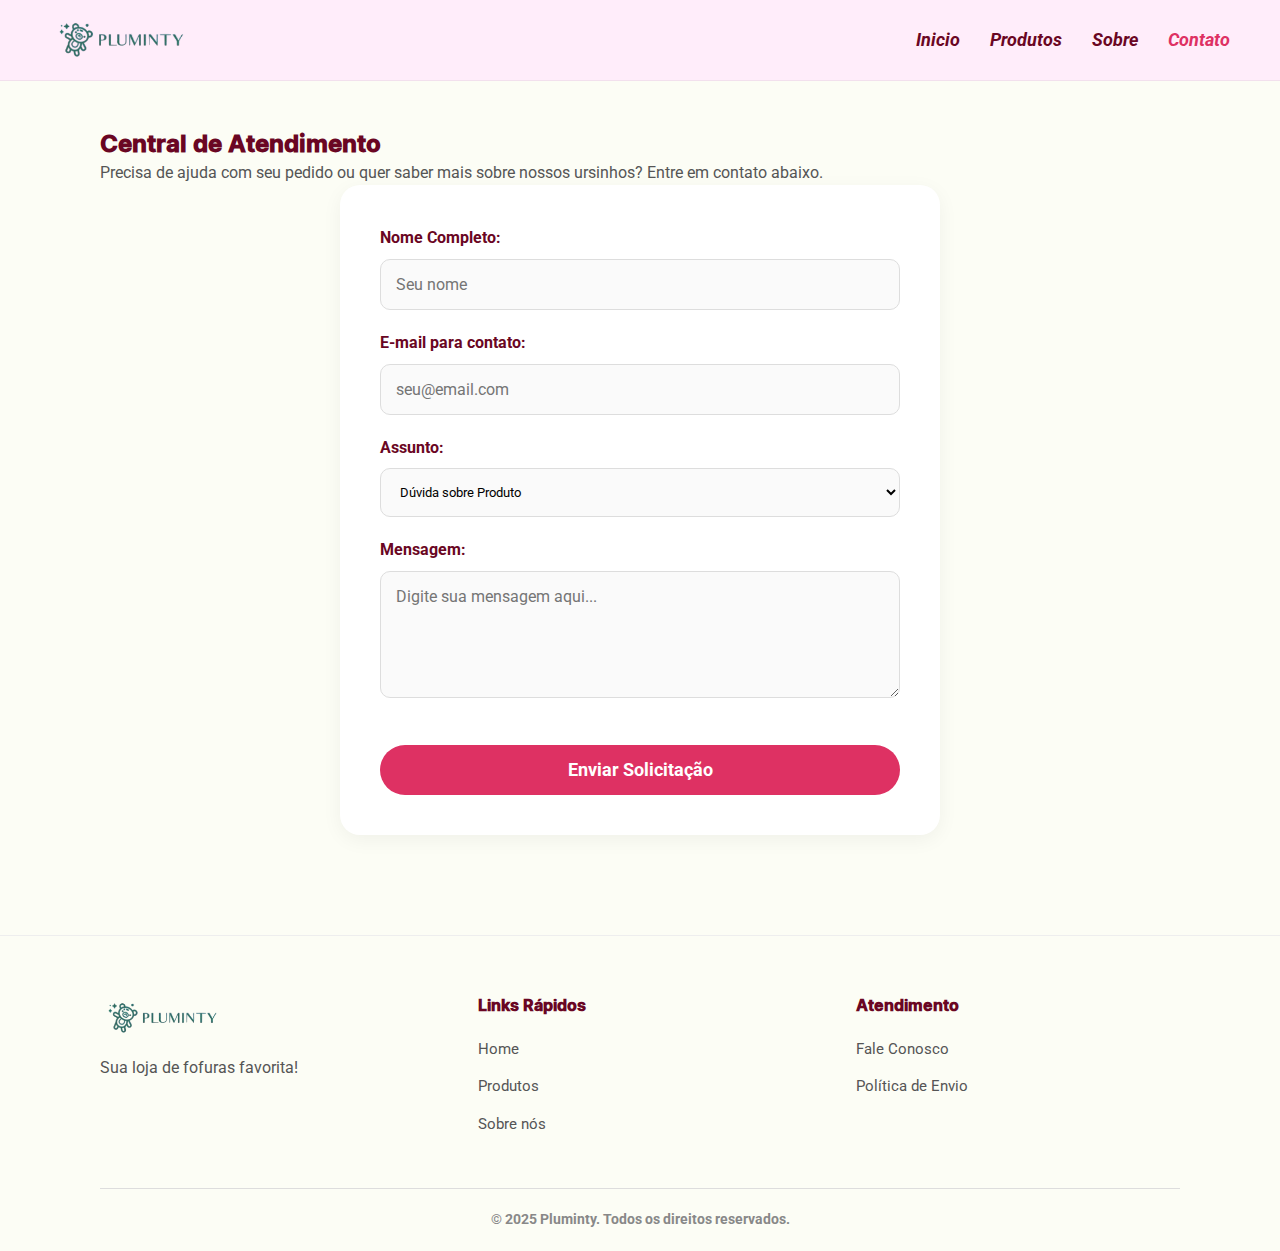
<file: Projeto_ursos/index.html/contato.html>
<!DOCTYPE html>
<html lang="pt-br">
<head>
    <meta charset="UTF-8">
    <meta name="viewport" content="width=device-width, initial-scale=1.0">
    <title>Atendimento - Pluminty</title>
    <link rel="stylesheet" href="style.css">
</head>
<body>

    <header>
        <div class="logo">
            <a href="index.html"><img src="logo.png.png" alt="Logo Pluminty"></a>
        </div>
        <nav>
            <ul>
                <li><a href="index.html">Inicio</a></li>
                <li><a href="produtos.html">Produtos</a></li>
                <li><a href="sobre.html">Sobre</a></li>
                <li><a href="contato.html" style="color: var(--rosa-forte);">Contato</a></li>
            </ul>
        </nav>
    </header>

    <main>
        <section class="pagina-texto">
            <h2>Central de Atendimento</h2>
            <p>Precisa de ajuda com seu pedido ou quer saber mais sobre nossos ursinhos? Entre em contato abaixo.</p>

            <form class="form-contato" action="mailto:seuemail@exemplo.com" method="post" enctype="text/plain">
                <div class="grupo-input">
                    <label for="nome">Nome Completo:</label>
                    <input type="text" id="nome" placeholder="Seu nome" required>
                </div>

                <div class="grupo-input">
                    <label for="email">E-mail para contato:</label>
                    <input type="email" id="email" placeholder="seu@email.com" required>
                </div>

                <div class="grupo-input">
                    <label for="assunto">Assunto:</label>
                    <select id="assunto" style="width: 100%; padding: 15px; border: 1px solid #ddd; border-radius: 10px; background: #fafafa;">
                        <option>Dúvida sobre Produto</option>
                        <option>Trocas e Devoluções</option>
                        <option>Status do Pedido</option>
                        <option>Outros</option>
                    </select>
                </div>

                <div class="grupo-input">
                    <label for="mensagem">Mensagem:</label>
                    <textarea id="mensagem" rows="5" placeholder="Digite sua mensagem aqui..." required></textarea>
                </div>

                <button type="submit" class="btn-enviar">Enviar Solicitação</button>
            </form>
        </section>
    </main>

    <footer>
        <div class="conteudo-footer">
            <div class="coluna-footer">
                <img src="logo.png.png" alt="Pluminty Logo" class="logo-footer">
                <p>Sua loja de fofuras favorita!</p>
            </div>
            <div class="coluna-footer">
                <h4>Links Rápidos</h4>
                <ul>
                    <li><a href="index.html">Home</a></li>
                    <li><a href="produtos.html">Produtos</a></li>
                    <li><a href="sobre.html">Sobre nós</a></li>
                </ul>
            </div>
            <div class="coluna-footer">
                <h4>Atendimento</h4>
                <ul>
                    <li><a href="contato.html">Fale Conosco</a></li>
                    <li><a href="contato.html">Política de Envio</a></li>
                </ul>
            </div>
        </div>
        <div class="copyright">
            <p>&copy; 2025 Pluminty. Todos os direitos reservados.</p>
        </div>
    </footer>
</body>
</html>
</file>
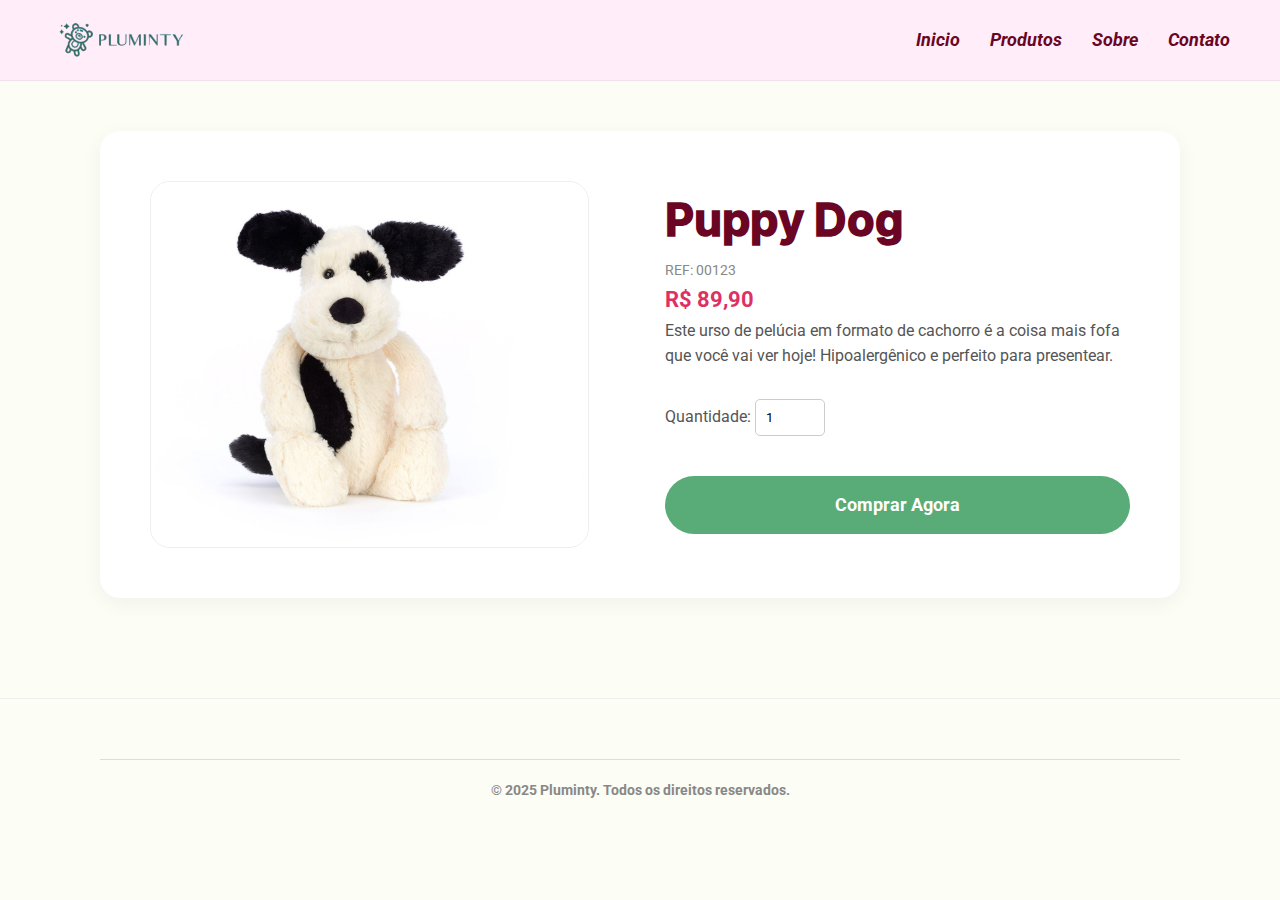
<file: Projeto_ursos/index.html/detalhe.html>
<!DOCTYPE html>
<html lang="pt-br">
<head>
    <meta charset="UTF-8">
    <meta name="viewport" content="width=device-width, initial-scale=1.0">
    <title>Detalhes do Produto - Pluminty</title>
    <link rel="stylesheet" href="style.css">
</head>
<body>

    <header>
        <div class="logo">
            <a href="index.html"><img src="logo.png.png" alt="Logo Pluminty"></a>
        </div>
        <nav>
            <ul>
                <li><a href="index.html">Inicio</a></li>
                <li><a href="produtos.html">Produtos</a></li>
                <li><a href="sobre.html">Sobre</a></li>
                <li><a href="contato.html">Contato</a></li>
            </ul>
        </nav>
    </header>

    <main>
        <section class="detalhe-produto">
            <div class="img-detalhe">
                <img src="urso-dog.png.png" alt="Puppy Dog Grande">
            </div>

            <div class="info-detalhe">
                <h2>Puppy Dog</h2>
                <p style="color: #888; font-size: 0.9rem;">REF: 00123</p>
                <p class="preco">R$ 89,90</p>
                
                <p>Este urso de pelúcia em formato de cachorro é a coisa mais fofa que você vai ver hoje! Hipoalergênico e perfeito para presentear.</p>
                
                <div style="margin: 20px 0;">
                    <label for="qtd">Quantidade:</label>
                    <input type="number" id="qtd" value="1" min="1">
                </div>

                <a href="contato.html" class="btn-comprar">Comprar Agora</a>
            </div>
        </section>
    </main>

    <footer>
        <div class="copyright">
            <p>&copy; 2025 Pluminty. Todos os direitos reservados.</p>
        </div>
    </footer>
</body>
</html>
</file>
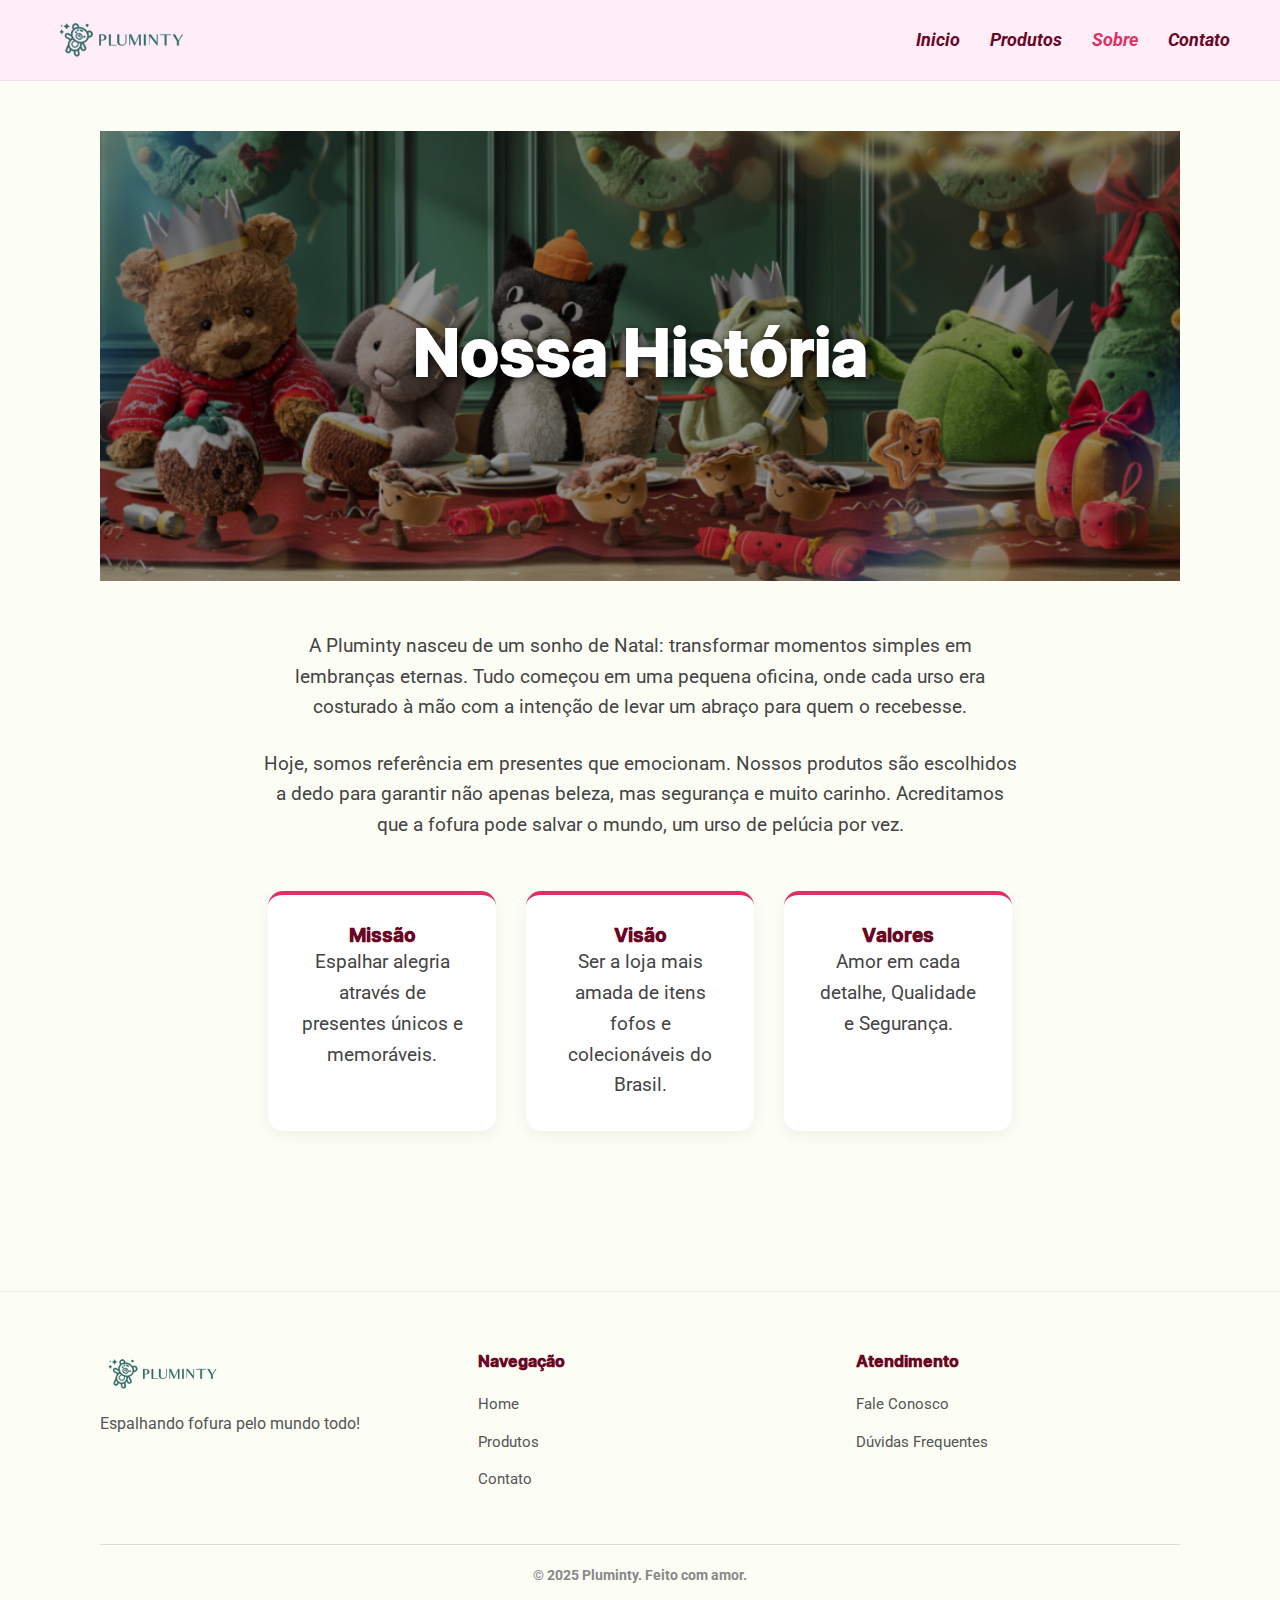
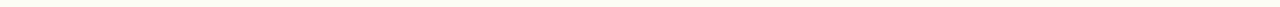
<file: Projeto_ursos/index.html/sobrenos.html>
<!DOCTYPE html>
<html lang="pt-br">
<head>
    <meta charset="UTF-8">
    <meta name="viewport" content="width=device-width, initial-scale=1.0">
    <title>Sobre Nós - Pluminty</title>
    <link rel="stylesheet" href="style.css">
</head>
<body>

    <header>
        <div class="logo">
            <a href="index.html"><img src="logo.png.png" alt="Logo Pluminty"></a>
        </div>
        <nav>
            <ul>
                <li><a href="index.html">Inicio</a></li>
                <li><a href="produtos.html">Produtos</a></li>
                <li><a href="sobre.html" style="color: var(--rosa-forte);">Sobre</a></li>
                <li><a href="contato.html">Contato</a></li>
            </ul>
        </nav>
    </header>

    <main>
        <section class="banner-sobre-nos">
            <img src="banner-natal.png.png" alt="Mesa de Natal com Ursos" class="img-fundo">
            
            <h1>Nossa História</h1>
        </section>

        <section class="conteudo-texto">
            <p>
                A Pluminty nasceu de um sonho de Natal: transformar momentos simples em lembranças eternas. 
                Tudo começou em uma pequena oficina, onde cada urso era costurado à mão com a intenção de levar um abraço 
                para quem o recebesse.
            </p>
            <br>
            <p>
                Hoje, somos referência em presentes que emocionam. Nossos produtos são escolhidos a dedo para garantir 
                não apenas beleza, mas segurança e muito carinho. Acreditamos que a fofura pode salvar o mundo, 
                um urso de pelúcia por vez.
            </p>

            <div class="valores-grid">
                <div class="valor-item">
                    <h3>Missão</h3>
                    <p>Espalhar alegria através de presentes únicos e memoráveis.</p>
                </div>
                <div class="valor-item">
                    <h3>Visão</h3>
                    <p>Ser a loja mais amada de itens fofos e colecionáveis do Brasil.</p>
                </div>
                <div class="valor-item">
                    <h3>Valores</h3>
                    <p>Amor em cada detalhe, Qualidade e Segurança.</p>
                </div>
            </div>
        </section>
    </main>

    <footer>
        <div class="conteudo-footer">
            <div class="coluna-footer">
                <img src="logo.png.png" alt="Pluminty Logo" class="logo-footer">
                <p>Espalhando fofura pelo mundo todo!</p>
            </div>
            
            <div class="coluna-footer">
                <h4>Navegação</h4>
                <ul>
                    <li><a href="index.html">Home</a></li>
                    <li><a href="produtos.html">Produtos</a></li>
                    <li><a href="contato.html">Contato</a></li>
                </ul>
            </div>

            <div class="coluna-footer">
                <h4>Atendimento</h4>
                <ul>
                    <li><a href="contato.html">Fale Conosco</a></li>
                    <li><a href="contato.html">Dúvidas Frequentes</a></li>
                </ul>
            </div>
        </div>
        
        <div class="copyright">
            <p>&copy; 2025 Pluminty. Feito com amor.</p>
        </div>
    </footer>

</body>
</html>
</file>
<file: Projeto_ursos/index.html/style.css>
@import url('https://fonts.googleapis.com/css2?family=Konkhmer+Sleokchher&family=Roboto:wght@300;400;700&display=swap');

:root {
  
    --rosa-forte: #DE3163;      /* Preços e destaques */
    --rosa-claro: #E195AB;      /* Botões de carrinho */
    --vinho-escuro: #6A0623;    /* Títulos */
    --verde-lima: #CCDF92;      /* Botões principais */
    --verde-medio: #59AC77;     /* Tags e Botão Comprar */
    --verde-palido: #95D6AC;
    
    /* Cores de Fundo e Texto */
    --fundo-header: #FFEDFA;    /* Rosa bem claro do topo */
    --fundo-geral: #fcfdf5;     /* Creme/Verde muito suave */
    --branco: #FFFFFF;
    --texto-escuro: #000000;
    --texto-cinza: #555555;
}


* {
    margin: 0;
    padding: 0;
    box-sizing: border-box;
    font-family: 'Roboto', sans-serif; /* Fonte padrão de leitura */
}

body {
    background-color: var(--fundo-geral);
    color: var(--texto-cinza);
    line-height: 1.6;
}

img {
    max-width: 100%;
    display: block;
}

ul {
    list-style: none;
}

a {
    text-decoration: none;
    color: inherit;
    transition: 0.3s;
}

/* Títulos com a fonte especial do Figma */
h1, h2, h3, h4 {
    font-family: 'Konkhmer Sleokchher', cursive;
    color: var(--vinho-escuro);
    line-height: 1.2;
}


header {
    background-color: var(--fundo-header);
    padding: 15px 50px;
    display: flex;
    justify-content: space-between;
    align-items: center;
    border-bottom: 1px solid rgba(0,0,0,0.05);
}

header .logo img {
    height: 50px; 
}

header nav ul {
    display: flex;
    gap: 30px;
}

header nav a {
    color: var(--vinho-escuro);
    font-weight: bold;
    font-size: 1.1rem;
    font-style: italic;
}

header nav a:hover {
    color: var(--rosa-forte);
}


.hero {
    display: flex;
    align-items: center;
    justify-content: space-between;
    padding: 60px 100px;
}

.conteudo-hero {
    max-width: 50%;
}

.conteudo-hero h1 {
    font-size: 3.5rem;
    margin-bottom: 20px;
    color: var(--verde-medio); /* Título verde */
}

.conteudo-hero p {
    font-size: 1.2rem;
    margin-bottom: 30px;
    color: var(--texto-cinza);
}

.imagem-hero {
    position: relative;
    max-width: 45%;
}

.imagem-hero img {
    border-radius: 20px;
    box-shadow: 0 10px 20px rgba(0,0,0,0.1);
}

.imagem-hero span {
    position: absolute;
    bottom: 20px;
    left: 20px;
    color: white;
    font-weight: bold;
    font-size: 1.5rem;
    text-shadow: 1px 1px 3px rgba(0,0,0,0.6);
}

/* Benefícios (Faixa Verde) */
.beneficios {
    background-color: #EBF7E3;
    display: flex;
    justify-content: center;
    gap: 80px;
    padding: 50px;
    text-align: center;
    margin-top: 20px;
}

.item-beneficio img {
    margin: 0 auto 15px auto;
    height: 50px;
}

.item-beneficio h3 {
    font-size: 1.3rem;
    margin-bottom: 5px;
}


.categorias {
    text-align: center;
    padding: 60px 100px;
}

.categorias h2 {
    font-size: 2.5rem;
    margin-bottom: 40px;
}

.container-categorias {
    display: flex;
    justify-content: center;
    gap: 40px;
}

.card-categoria {
    background: white;
    border: 1px solid var(--rosa-claro);
    border-radius: 20px;
    padding: 40px;
    width: 45%;
    text-align: center;
    transition: transform 0.3s;
}

.card-categoria:hover {
    transform: translateY(-5px); /* Efeito de flutuar */
}

.card-categoria img {
    height: 180px;
    margin: 0 auto 20px;
    object-fit: contain;
}

.card-categoria button {
    margin-top: 20px;
    background-color: #f0f0f0;
    border: none;
    padding: 10px 25px;
    border-radius: 20px;
    cursor: pointer;
    font-weight: bold;
}


.destaques, main {
    padding: 50px 100px;
}

.titulo-secao {
    text-align: center;
    margin-bottom: 60px;
}

.titulo-secao h2 {
    font-size: 2.5rem;
}

/* Grid de 3 colunas */
.grade-produtos {
    display: grid;
    grid-template-columns: repeat(3, 1fr);
    gap: 40px;
}

.produto {
    background: white;
    border: 1px solid #eee;
    border-radius: 20px;
    padding: 25px;
    position: relative;
    transition: box-shadow 0.3s;
}

.produto:hover {
    box-shadow: 0 10px 30px rgba(0,0,0,0.08);
}

.produto img {
    width: 100%;
    height: 220px;
    object-fit: contain;
    margin-bottom: 20px;
}

.tag {
    background-color: var(--verde-medio);
    color: white;
    padding: 5px 12px;
    border-radius: 12px;
    font-size: 0.8rem;
    text-transform: uppercase;
    position: absolute;
    top: 20px;
    left: 20px;
    font-weight: bold;
}

.produto h3 {
    font-size: 1.2rem;
    margin-bottom: 10px;
}

.produto p {
    font-size: 0.9rem;
    color: #666;
    margin-bottom: 20px;
    min-height: 45px;
}

.preco-acao {
    display: flex;
    justify-content: space-between;
    align-items: center;
    border-top: 1px solid #f0f0f0;
    padding-top: 15px;
}

.preco {
    color: var(--rosa-forte);
    font-weight: bold;
    font-size: 1.4rem;
}

.ver-mais {
    text-align: center;
    margin-top: 60px;
}

.ver-mais button {
    background: white;
    border: 1px solid var(--verde-medio);
    padding: 12px 40px;
    border-radius: 30px;
    color: var(--vinho-escuro);
    font-size: 1rem;
    cursor: pointer;
}

a.btn-primario, 
a.btn-secundario, 
a.btn-comprar, 
a.btn-carrinho {
    display: inline-flex;
    justify-content: center;
    align-items: center;
    text-decoration: none;
    cursor: pointer;
    font-weight: bold;
    transition: 0.3s;
}

.btn-primario {
    background-color: var(--verde-lima);
    color: white;
    padding: 12px 30px;
    border-radius: 25px;
    margin-right: 15px;
}

.btn-secundario {
    border: 2px solid var(--verde-lima);
    color: var(--texto-cinza);
    padding: 10px 30px;
    border-radius: 25px;
}

.btn-carrinho {
    background-color: var(--rosa-claro);
    color: white;
    width: 40px;
    height: 40px;
    border-radius: 50%;
    font-size: 1.2rem;
}

.btn-carrinho:hover {
    background-color: var(--rosa-forte);
    transform: scale(1.1);
}

.btn-comprar {
    background-color: var(--verde-medio);
    color: white;
    padding: 15px 40px;
    border-radius: 30px;
    font-size: 1.1rem;
    margin-top: 20px;
}

.btn-enviar {
    background-color: var(--rosa-forte);
    color: white;
    border: none;
    padding: 15px;
    width: 100%;
    border-radius: 30px;
    font-weight: bold;
    font-size: 1.1rem;
    cursor: pointer;
    margin-top: 20px;
}


.banner-sobre-nos {
    position: relative;
    width: 100%;
    height: 450px;
    display: flex;
    align-items: center;
    justify-content: center;
    overflow: hidden;
    margin-bottom: 50px;
}

.banner-sobre-nos .img-fundo {
    position: absolute;
    top: 0;
    left: 0;
    width: 100%;
    height: 100%;
    object-fit: cover;
    z-index: 1;
    filter: brightness(0.6); /* Escurece para o texto aparecer */
}

.banner-sobre-nos h1 {
    position: relative;
    z-index: 2;
    color: white;
    font-size: 4rem;
    text-shadow: 2px 2px 8px rgba(0,0,0,0.8);
}

.conteudo-texto {
    max-width: 800px;
    margin: 0 auto 60px;
    text-align: center;
    padding: 0 20px;
}

.conteudo-texto p {
    font-size: 1.2rem;
    color: #444;
}

.valores-grid {
    display: flex;
    justify-content: center;
    gap: 30px;
    margin-top: 50px;
}

.valor-item {
    background: white;
    padding: 30px;
    border-radius: 15px;
    width: 30%;
    box-shadow: 0 5px 15px rgba(0,0,0,0.05);
    border-top: 4px solid var(--rosa-forte);
}

.form-contato {
    max-width: 600px;
    margin: 0 auto;
    background: white;
    padding: 40px;
    border-radius: 20px;
    box-shadow: 0 5px 20px rgba(0,0,0,0.05);
}

.grupo-input {
    margin-bottom: 20px;
    text-align: left;
}

.grupo-input label {
    display: block;
    margin-bottom: 8px;
    font-weight: bold;
    color: var(--vinho-escuro);
}

.grupo-input input, 
.grupo-input textarea {
    width: 100%;
    padding: 15px;
    border: 1px solid #ddd;
    border-radius: 10px;
    font-size: 1rem;
    background-color: #fafafa;
}

/* Detalhes do Produto */
.detalhe-produto {
    display: flex;
    background: white;
    padding: 50px;
    border-radius: 20px;
    gap: 50px;
    box-shadow: 0 5px 20px rgba(0,0,0,0.05);
}

.img-detalhe {
    flex: 1;
}

.img-detalhe img {
    border-radius: 20px;
    border: 1px solid #eee;
}

.info-detalhe {
    flex: 1;
    display: flex;
    flex-direction: column;
    justify-content: center;
}

.info-detalhe h2 {
    font-size: 2.8rem;
    margin-bottom: 10px;
}

.info-detalhe input[type="number"] {
    padding: 10px;
    width: 70px;
    border-radius: 5px;
    border: 1px solid #ccc;
    margin-top: 10px;
}


footer {
    background-color: #fcfdf5;
    padding: 60px 100px 20px;
    border-top: 1px solid #eee;
    margin-top: 50px;
}

.conteudo-footer {
    display: flex;
    justify-content: space-between;
    margin-bottom: 40px;
}

.coluna-footer {
    width: 30%;
}

.logo-footer {
    width: 140px;
    margin-bottom: 15px;
}

.coluna-footer h4 {
    margin-bottom: 20px;
    color: var(--vinho-escuro);
}

.coluna-footer ul li {
    margin-bottom: 12px;
}

.coluna-footer a {
    color: var(--texto-cinza);
    font-size: 0.95rem;
}

.coluna-footer a:hover {
    color: var(--rosa-forte);
}

.copyright {
    text-align: center;
    border-top: 1px solid #ddd;
    padding-top: 20px;
    font-size: 0.85rem;
    font-weight: bold;
    color: #888;
}
</file>
